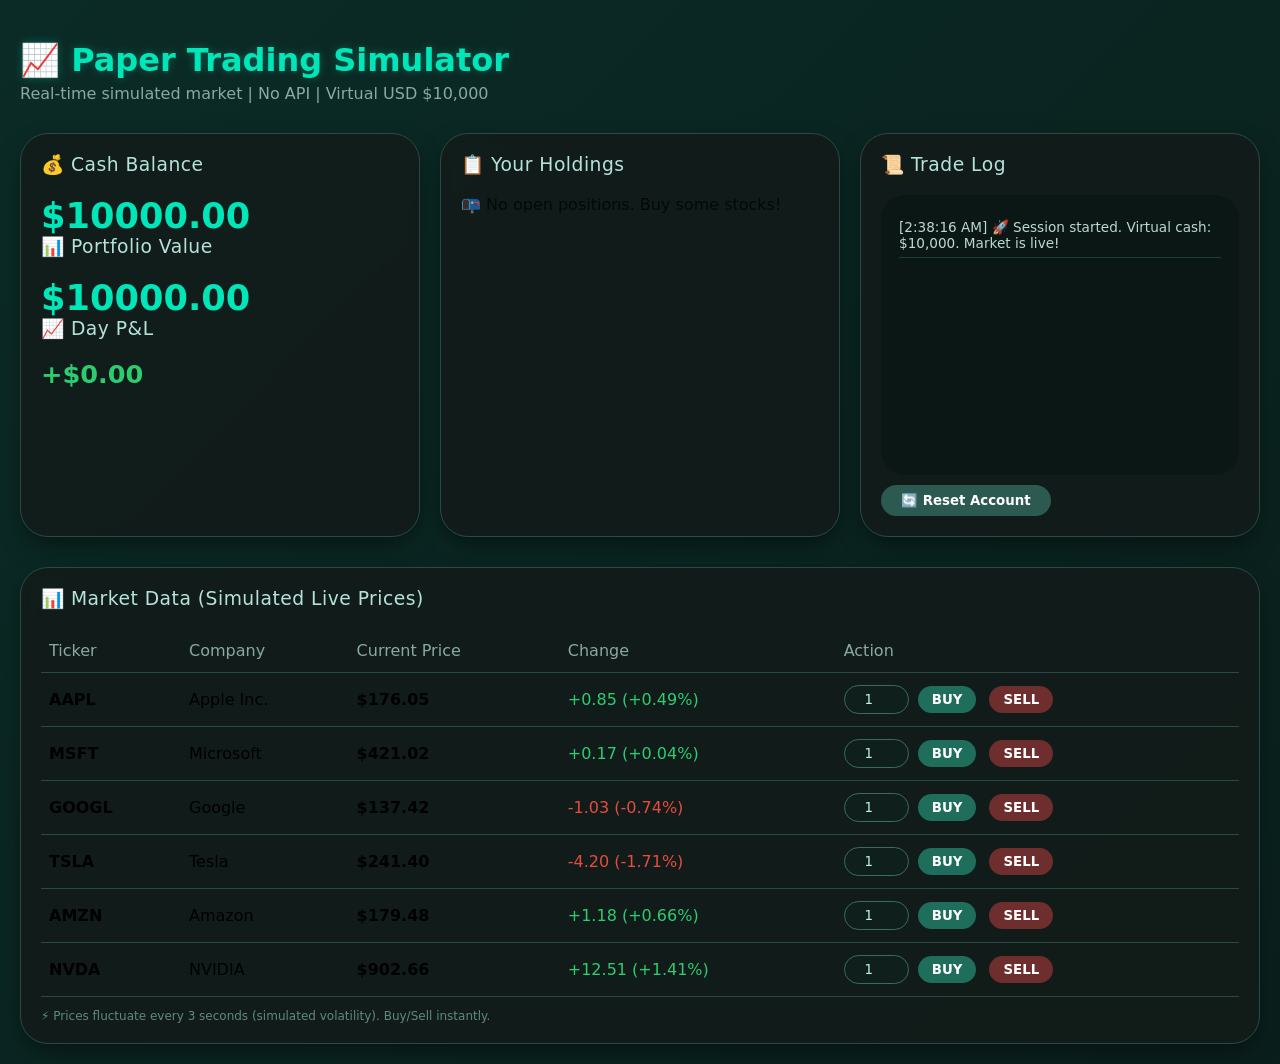
<file: index.html>
<!DOCTYPE html>
<html lang="en">
<head>
    <meta charset="UTF-8">
    <meta name="viewport" content="width=device-width, initial-scale=1.0">
    <title>Paper Trading Simulator</title>
    <style>
        * {
            box-sizing: border-box;
            font-family: system-ui, -apple-system, 'Segoe UI', Roboto, sans-serif;
        }
        body {
            background: linear-gradient(135deg, #0b2b26 0%, #0a1f1c 100%);
            margin: 0;
            padding: 20px;
            min-height: 100vh;
        }
        .container {
            max-width: 1400px;
            margin: 0 auto;
        }
        h1 {
            color: #00e6b8;
            text-shadow: 0 0 8px rgba(0,230,184,0.3);
            margin-bottom: 5px;
        }
        .sub {
            color: #8aa8a4;
            margin-bottom: 30px;
        }
        .dashboard {
            display: grid;
            grid-template-columns: repeat(auto-fit, minmax(280px, 1fr));
            gap: 20px;
            margin-bottom: 30px;
        }
        .card {
            background: rgba(18, 28, 26, 0.9);
            backdrop-filter: blur(4px);
            border-radius: 28px;
            padding: 20px;
            border: 1px solid #2c4a44;
            box-shadow: 0 10px 25px -5px rgba(0,0,0,0.5);
        }
        .card h3 {
            margin-top: 0;
            color: #b5e3da;
            font-weight: 500;
            letter-spacing: 0.5px;
        }
        .balance {
            font-size: 2.2rem;
            font-weight: bold;
            color: #00e6b8;
        }
        .pnl-positive {
            color: #2ecc71;
        }
        .pnl-negative {
            color: #e74c3c;
        }
        .stock-table {
            width: 100%;
            border-collapse: collapse;
            margin-top: 15px;
        }
        .stock-table th, .stock-table td {
            padding: 12px 8px;
            text-align: left;
            border-bottom: 1px solid #2c4a44;
        }
        .stock-table th {
            color: #8aa8a4;
            font-weight: 500;
        }
        .buy-btn, .sell-btn {
            padding: 6px 14px;
            border-radius: 40px;
            border: none;
            font-weight: bold;
            cursor: pointer;
            transition: all 0.2s;
            margin: 0 4px;
        }
        .buy-btn {
            background: #1f6e5c;
            color: white;
        }
        .buy-btn:hover {
            background: #2a8b74;
            transform: scale(1.02);
        }
        .sell-btn {
            background: #6e2e2e;
            color: white;
        }
        .sell-btn:hover {
            background: #8e3a3a;
        }
        input.qty-input {
            width: 70px;
            padding: 6px;
            border-radius: 20px;
            border: 1px solid #3a6b62;
            background: #0f1f1c;
            color: #c0f0e8;
            text-align: center;
        }
        .log-area {
            background: #0a1714;
            border-radius: 24px;
            padding: 18px;
            height: 280px;
            overflow-y: auto;
            font-family: monospace;
            font-size: 0.85rem;
        }
        .log-entry {
            padding: 6px 0;
            border-bottom: 1px solid #1f3e38;
            color: #bdd9d2;
        }
        .refresh-btn {
            background: #2c5a51;
            border: none;
            padding: 8px 20px;
            border-radius: 40px;
            color: white;
            font-weight: bold;
            cursor: pointer;
            margin-top: 10px;
        }
        .holdings-item {
            display: flex;
            justify-content: space-between;
            padding: 8px 0;
            border-bottom: 1px dashed #2c4a44;
        }
        .position-value {
            font-family: monospace;
        }
        button:active {
            transform: scale(0.97);
        }
        @media (max-width: 700px) {
            .stock-table th, .stock-table td {
                font-size: 12px;
                padding: 8px 4px;
            }
            .buy-btn, .sell-btn {
                padding: 4px 10px;
            }
        }
    </style>
</head>
<body>
<div class="container">
    <h1>📈 Paper Trading Simulator</h1>
    <div class="sub">Real-time simulated market | No API | Virtual USD $10,000</div>

    <div class="dashboard">
        <div class="card">
            <h3>💰 Cash Balance</h3>
            <div class="balance" id="cashBalance">$10,000.00</div>
            <h3>📊 Portfolio Value</h3>
            <div class="balance" id="totalValue">$10,000.00</div>
            <h3>📈 Day P&L</h3>
            <div id="pnlDisplay" class="balance" style="font-size:1.6rem;">$0.00</div>
        </div>
        <div class="card">
            <h3>📋 Your Holdings</h3>
            <div id="holdingsList">No positions yet</div>
        </div>
        <div class="card">
            <h3>📜 Trade Log</h3>
            <div class="log-area" id="tradeLog">
                <div class="log-entry">✨ Welcome! Start paper trading below.</div>
            </div>
            <button class="refresh-btn" id="resetBtn">🔄 Reset Account</button>
        </div>
    </div>

    <div class="card">
        <h3>📊 Market Data (Simulated Live Prices)</h3>
        <table class="stock-table" id="marketTable">
            <thead>
                <tr><th>Ticker</th><th>Company</th><th>Current Price</th><th>Change</th><th>Action</th></tr>
            </thead>
            <tbody id="marketBody"></tbody>
        </table>
        <div style="font-size:12px; color:#5f8a82; margin-top:12px;">⚡ Prices fluctuate every 3 seconds (simulated volatility). Buy/Sell instantly.</div>
    </div>
</div>

<script>
    // ---------- PAPER TRADING ENGINE (NO API) ----------
    // Define initial stocks with base prices
    const STOCKS = [
        { ticker: "AAPL", name: "Apple Inc.", basePrice: 175.20, volatility: 1.2 },
        { ticker: "MSFT", name: "Microsoft", basePrice: 420.85, volatility: 1.0 },
        { ticker: "GOOGL", name: "Google", basePrice: 138.45, volatility: 1.1 },
        { ticker: "TSLA", name: "Tesla", basePrice: 245.60, volatility: 2.3 },
        { ticker: "AMZN", name: "Amazon", basePrice: 178.30, volatility: 1.0 },
        { ticker: "NVDA", name: "NVIDIA", basePrice: 890.15, volatility: 2.0 }
    ];

    // Live prices (will update)
    let currentPrices = {};

    // User portfolio: { AAPL: quantity, MSFT: quantity ... }
    let portfolio = {};
    let cashBalance = 10000.00;   // starting virtual cash

    // Trade log array
    let tradeLogs = [];

    // Initialize portfolio and prices
    function init() {
        STOCKS.forEach(stock => {
            portfolio[stock.ticker] = 0;
            // set initial price near base price with slight variation
            currentPrices[stock.ticker] = stock.basePrice;
        });
        cashBalance = 10000.00;
        tradeLogs = [];
        addLogEntry("🚀 Session started. Virtual cash: $10,000. Market is live!");
        updateUI();
        randomizePrices();  // initial random offset
    }

    // Add message to log UI
    function addLogEntry(message) {
        const timestamp = new Date().toLocaleTimeString();
        tradeLogs.unshift(`[${timestamp}] ${message}`);
        if (tradeLogs.length > 35) tradeLogs.pop();
        renderLog();
    }

    function renderLog() {
        const logDiv = document.getElementById('tradeLog');
        if (!logDiv) return;
        logDiv.innerHTML = tradeLogs.map(msg => `<div class="log-entry">${msg}</div>`).join('');
    }

    // Simulate price movement (random walk)
    function randomizePrices() {
        STOCKS.forEach(stock => {
            let oldPrice = currentPrices[stock.ticker];
            let changePercent = (Math.random() - 0.5) * (stock.volatility * 1.6);
            let newPrice = oldPrice * (1 + changePercent / 100);
            // prevent negative or absurd prices
            newPrice = Math.max(0.5, Math.round(newPrice * 100) / 100);
            currentPrices[stock.ticker] = newPrice;
        });
        updateUI();  // reflect new market prices and P&L
    }

    // Calculate total portfolio value (based on current prices)
    function getTotalPortfolioValue() {
        let total = 0;
        STOCKS.forEach(stock => {
            let qty = portfolio[stock.ticker] || 0;
            total += qty * currentPrices[stock.ticker];
        });
        return total;
    }

    // Calculate day P&L (relative to last known? but we'll compute from initial cash+holdings value)
    // For simplicity: P&L = (current total value + cash) - initialCapital (10000)
    function getPnL() {
        const totalEquity = cashBalance + getTotalPortfolioValue();
        return totalEquity - 10000;
    }

    // Execute buy order
    function buyStock(ticker) {
        const price = currentPrices[ticker];
        const qtyInput = document.getElementById(`qty-${ticker}`);
        let shares = parseInt(qtyInput.value);
        if (isNaN(shares) || shares <= 0) {
            addLogEntry(`❌ Invalid quantity for ${ticker}`);
            return;
        }
        const cost = shares * price;
        if (cost > cashBalance) {
            addLogEntry(`⚠️ Insufficient cash to buy ${shares} ${ticker} @ $${price.toFixed(2)}. Needed $${cost.toFixed(2)}`);
            return;
        }
        // execute
        cashBalance -= cost;
        portfolio[ticker] = (portfolio[ticker] || 0) + shares;
        addLogEntry(`✅ BOUGHT ${shares} ${ticker} @ $${price.toFixed(2)} | Cost: $${cost.toFixed(2)}`);
        updateUI();
        qtyInput.value = 1; // reset to default 1
    }

    // Execute sell order
    function sellStock(ticker) {
        const price = currentPrices[ticker];
        const qtyInput = document.getElementById(`qty-${ticker}`);
        let shares = parseInt(qtyInput.value);
        if (isNaN(shares) || shares <= 0) {
            addLogEntry(`❌ Invalid sell quantity for ${ticker}`);
            return;
        }
        const currentHolding = portfolio[ticker] || 0;
        if (shares > currentHolding) {
            addLogEntry(`❌ Cannot sell ${shares} ${ticker}. You only have ${currentHolding} shares.`);
            return;
        }
        const proceeds = shares * price;
        cashBalance += proceeds;
        portfolio[ticker] = currentHolding - shares;
        addLogEntry(`💰 SOLD ${shares} ${ticker} @ $${price.toFixed(2)} | Proceeds: $${proceeds.toFixed(2)}`);
        updateUI();
        qtyInput.value = 1;
    }

    // Render market table, holdings, balances
    function updateUI() {
        // Update market table body
        const tbody = document.getElementById('marketBody');
        if (tbody) {
            tbody.innerHTML = '';
            STOCKS.forEach(stock => {
                const price = currentPrices[stock.ticker];
                const prevPrice = stock.prevClose || stock.basePrice;
                const change = price - prevPrice;
                const changePercent = (change / prevPrice) * 100;
                stock.prevClose = price;  // store for next change calc
                const changeColor = change >= 0 ? '#2ecc71' : '#e74c3c';
                const changeSign = change >= 0 ? '+' : '';
                const row = document.createElement('tr');
                row.innerHTML = `
                    <td style="font-weight:bold;">${stock.ticker}</td>
                    <td>${stock.name}</td>
                    <td style="font-weight:bold;">$${price.toFixed(2)}</td>
                    <td style="color:${changeColor};">${changeSign}${change.toFixed(2)} (${changeSign}${changePercent.toFixed(2)}%)</td>
                    <td>
                        <input type="number" id="qty-${stock.ticker}" value="1" min="1" step="1" class="qty-input" style="width:65px;">
                        <button class="buy-btn" onclick="buyStock('${stock.ticker}')">BUY</button>
                        <button class="sell-btn" onclick="sellStock('${stock.ticker}')">SELL</button>
                    </td>
                `;
                tbody.appendChild(row);
            });
        }

        // Update holdings display
        const holdingsDiv = document.getElementById('holdingsList');
        let holdingsHtml = '';
        let hasHoldings = false;
        STOCKS.forEach(stock => {
            const qty = portfolio[stock.ticker];
            if (qty > 0) {
                hasHoldings = true;
                const value = qty * currentPrices[stock.ticker];
                holdingsHtml += `<div class="holdings-item">
                    <span><b>${stock.ticker}</b> ${qty} shares</span>
                    <span class="position-value">$${value.toFixed(2)}</span>
                </div>`;
            }
        });
        if (!hasHoldings) holdingsHtml = '<div style="opacity:0.7;">📭 No open positions. Buy some stocks!</div>';
        holdingsDiv.innerHTML = holdingsHtml;

        // Update balances
        const totalPortValue = getTotalPortfolioValue();
        const totalEquity = cashBalance + totalPortValue;
        document.getElementById('cashBalance').innerHTML = `$${cashBalance.toFixed(2)}`;
        document.getElementById('totalValue').innerHTML = `$${totalEquity.toFixed(2)}`;
        const pnl = getPnL();
        const pnlElem = document.getElementById('pnlDisplay');
        pnlElem.innerHTML = `${pnl >= 0 ? '+' : ''}$${pnl.toFixed(2)}`;
        pnlElem.className = `balance ${pnl >= 0 ? 'pnl-positive' : 'pnl-negative'}`;
    }

    // Reset everything
    function resetAccount() {
        init();
        addLogEntry("🔄 Account reset to $10,000. All positions cleared.");
        updateUI();
    }

    // Start live simulation: price updates every 3 seconds
    let intervalId;
    function startPriceSimulator() {
        if (intervalId) clearInterval(intervalId);
        intervalId = setInterval(() => {
            randomizePrices();
        }, 3000);
    }

    // make functions global for onclick
    window.buyStock = buyStock;
    window.sellStock = sellStock;

    // Setup reset button
    document.addEventListener('DOMContentLoaded', () => {
        init();
        startPriceSimulator();
        const resetBtn = document.getElementById('resetBtn');
        if (resetBtn) resetBtn.addEventListener('click', resetAccount);
    });
</script>
</body>
</html>
</file>
